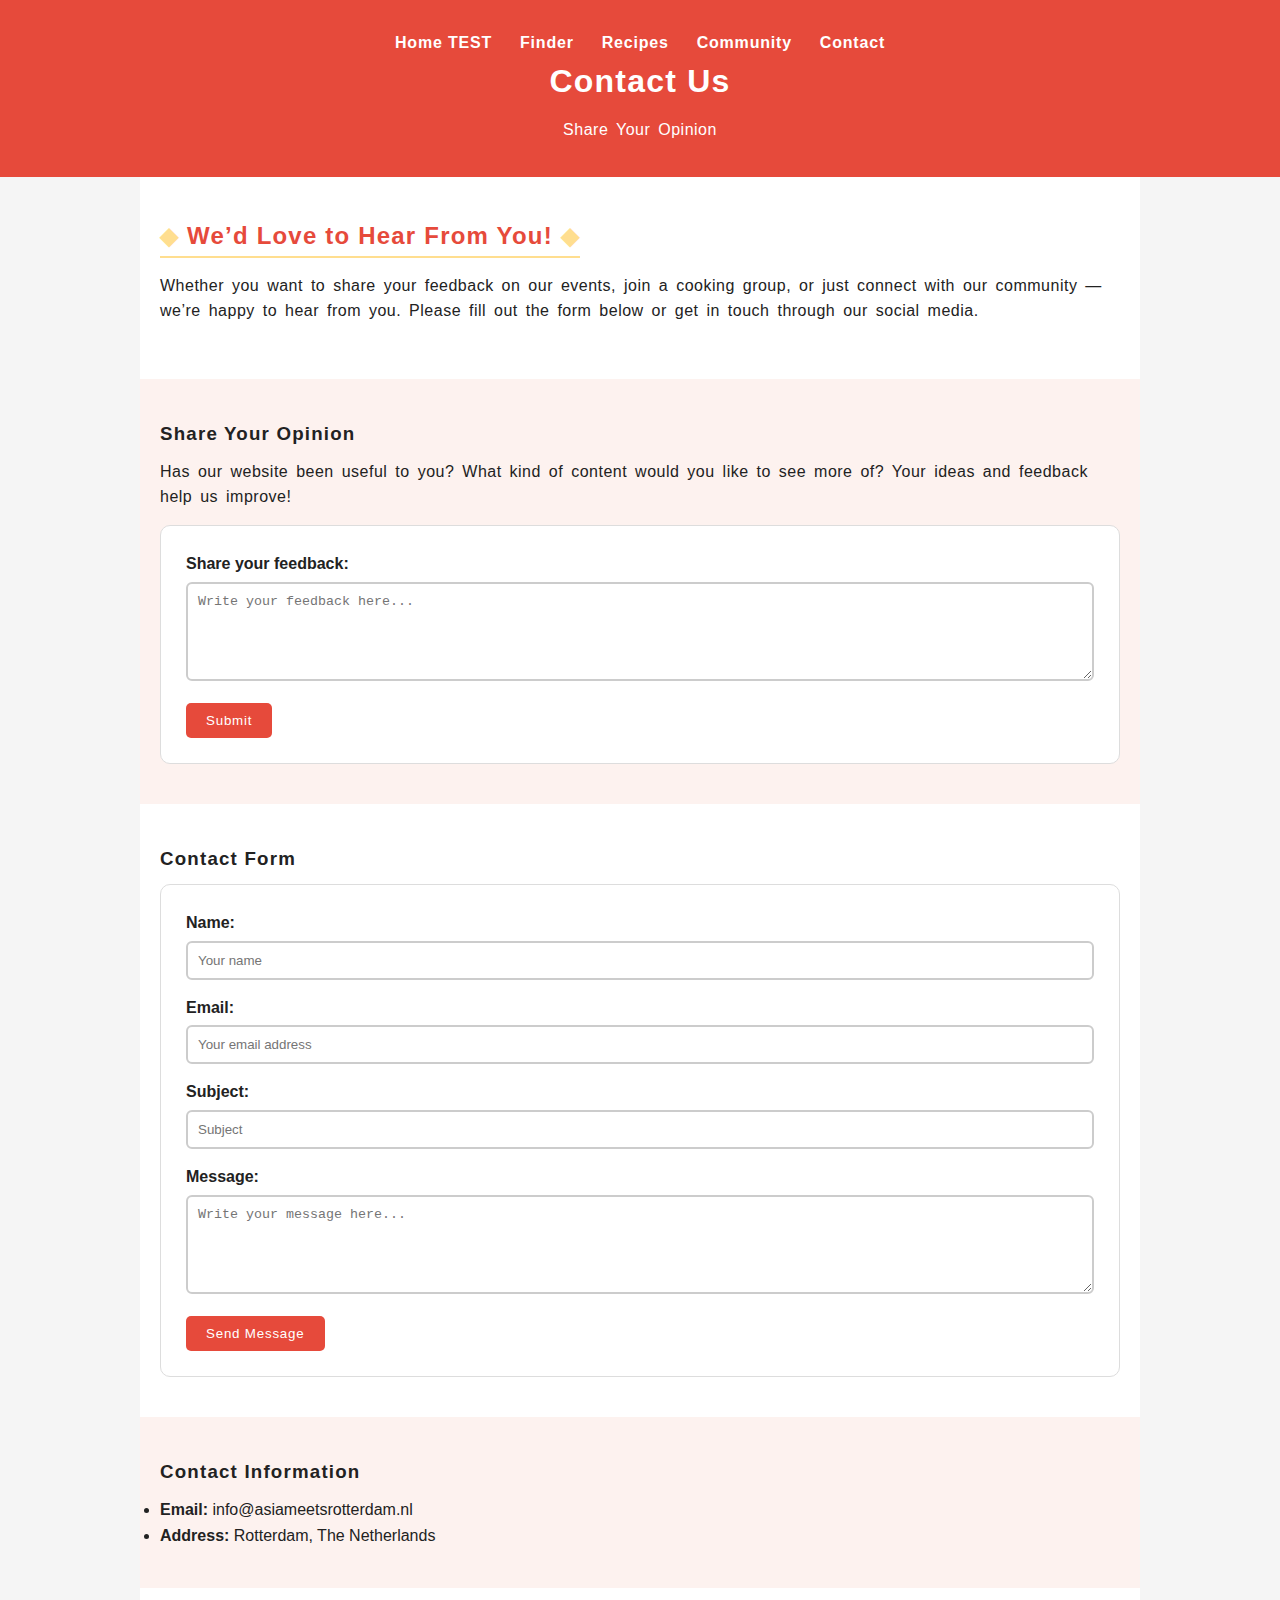
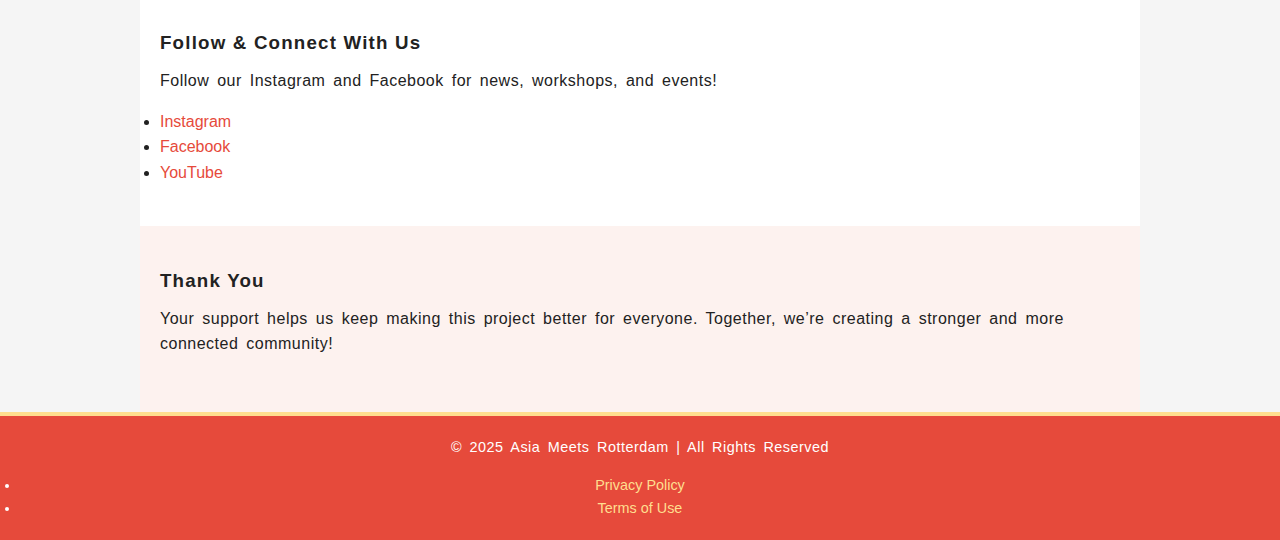
<file: contact.html>
<!DOCTYPE html>
<html lang="en">

<head>
    <meta charset="UTF-8">
    <meta name="viewport" content="width=device-width, initial-scale=1.0">
    <title>Contact Us | Asia Meets Rotterdam</title>
    <link rel="stylesheet" href="css/style.css">
</head>

<body>

    <!-- Header Section -->
    <header class="page-header">
        <nav>
            <ul class="nav-links">
                <li><a href="index.html">Home TEST</a></li>
                <li><a href="finder.html">Finder</a></li>
                <li><a href="recipe.html" class="active">Recipes</a></li>
                <li><a href="community.html">Community</a></li>
                <li><a href="contact.html">Contact</a></li>
            </ul>
        </nav>
        <section="hero contact-hero">
            <h1>Contact Us</h1>
            <p>Share Your Opinion</p>
        </section>
    </header>

    <!-- Introduction Section -->
    <section class="intro-section">
        <h2>We’d Love to Hear From You!</h2>
        <p>
            Whether you want to share your feedback on our events, join a cooking group, or just connect with our
            community —
            we’re happy to hear from you. Please fill out the form below or get in touch through our social media.
        </p>
    </section>

    <!-- Feedback Section -->
    <section class="feedback-section">
        <h3>Share Your Opinion</h3>
        <p>
            Has our website been useful to you? What kind of content would you like to see more of?
            Your ideas and feedback help us improve!
        </p>

        <form action="#" method="post" class="feedback-form">
            <label for="message">Share your feedback:</label>
            <textarea id="message" name="message" rows="5" placeholder="Write your feedback here..."
                required></textarea>
            <button type="submit">Submit</button>
        </form>
    </section>

    <!-- Contact Form Section -->
    <section class="contact-form-section">
        <h3>Contact Form</h3>
        <form action="#" method="post" class="contact-form">
            <label for="name">Name:</label>
            <input type="text" id="name" name="name" placeholder="Your name" required>

            <label for="email">Email:</label>
            <input type="email" id="email" name="email" placeholder="Your email address" required>

            <label for="subject">Subject:</label>
            <input type="text" id="subject" name="subject" placeholder="Subject" required>

            <label for="message2">Message:</label>
            <textarea id="message2" name="message2" rows="5" placeholder="Write your message here..."
                required></textarea>

            <button type="submit">Send Message</button>
        </form>
    </section>

    <!-- Contact Information Section -->
    <section class="contact-info">
        <h3>Contact Information</h3>
        <ul>
            <li><strong>Email:</strong> info@asiameetsrotterdam.nl</li>
            <li><strong>Address:</strong> Rotterdam, The Netherlands</li>
        </ul>
    </section>

    <!-- Social Media Section -->
    <section class="social-section">
        <h3>Follow & Connect With Us</h3>
        <p>Follow our Instagram and Facebook for news, workshops, and events!</p>
        <ul class="social-links">
            <li><a href="#" aria-label="Instagram">Instagram</a></li>
            <li><a href="#" aria-label="Facebook">Facebook</a></li>
            <li><a href="#" aria-label="YouTube">YouTube</a></li>
        </ul>
    </section>

    <!-- Thank You Section -->
    <section class="thankyou-section">
        <h3>Thank You</h3>
        <p>
            Your support helps us keep making this project better for everyone.
            Together, we’re creating a stronger and more connected community!
        </p>
    </section>

    <!-- Footer -->
    <footer class="main-footer">
        <div class="footer-content">
            <p>&copy; 2025 Asia Meets Rotterdam | All Rights Reserved</p>
            <ul class="footer-links">
                <li><a href="#">Privacy Policy</a></li>
                <li><a href="#">Terms of Use</a></li>
            </ul>
        </div>
    </footer>

</body>

</html>
</file>
<file: css/style.css>
/* ==========================================================
   ROOT VARIABLES
   ========================================================== */
:root {
  --main-red: #e64a3b;
  --light-beige: #f5f5f5;
  --text-dark: #222;
  --text-light: #fff;
  --accent-yellow: #ffde8f;
  --gray: #777;
}

/* ==========================================================
   GLOBAL RESET & BASE
   ========================================================== */
* {
  margin: 0;
  padding: 0;
  box-sizing: border-box;
}

body {
  font-family: Arial, Helvetica, sans-serif;
  background-color: var(--light-beige);
  color: var(--text-dark);
  line-height: 1.6;
}

h1, h2, h3 {
  margin-bottom: 10px;
  font-weight: bold;
  font-weight: bold;
  letter-spacing: 1.2px;
}

p {
  margin-bottom: 15px;
  word-spacing: 3px;      
  letter-spacing: 0.5px;
}

a {
  color: var(--main-red);
  text-decoration: none;
}
a:hover {
  color: var(--accent-yellow);
}
a:visited {
  color: #b93c2f;
}

/* ==========================================================
   HEADER & NAVIGATION
   ========================================================== */
header {
  background-color: var(--main-red);
  color: var(--text-light);
  text-align: center;
  padding: 20px;
  position: sticky;
  top: 0;
  z-index: 1000;
}

nav ul {
  list-style: none;
  display: flex;
  justify-content: center;
  flex-wrap: wrap;
  gap: 1rem;
  margin-top: 10px;
}

nav a {
  color: var(--text-light);
  font-weight: bold;
  border-bottom: 2px solid transparent;
  padding: 4px 6px;
  letter-spacing: 0.8px; 
}

nav a:hover {
  border-bottom: 2px solid var(--accent-yellow);
}

/* ==========================================================
   HERO SECTIONS
   ========================================================== */
.hero {
  background-color: var(--main-red);
  color: var(--text-light);
  text-align: center;
  padding: 60px 20px;
}
.hero h1::first-letter {
  font-size: 140%;
  color: var(--accent-yellow);
}
.hero p {
  font-size: 1.1rem;
}

/* ==========================================================
   SECTIONS (Generic)
   ========================================================== */
section {
  padding: 40px 20px;
  max-width: 1000px;
  margin: auto;
}

section:nth-child(even) {
  background-color: #fff;
}
section:nth-child(odd) {
  background-color: #fdf2ef;
}

h2 {
  color: var(--main-red);
  margin-bottom: 15px;
  border-bottom: 2px solid var(--accent-yellow);
  display: inline-block;
}
h2::before {
  content: "◆ ";
  color: var(--accent-yellow);
}
h2::after {
  content: " ◆";
  color: var(--accent-yellow);
}

/* ==========================================================
   CARDS (Used in Finder / Recipe / Community)
   ========================================================== */
.card-container {
  display: grid;
  grid-template-columns: repeat(auto-fit, minmax(260px, 1fr));
  gap: 1.5rem;
  margin-top: 20px;
}

.card {
  background-color: #fff;
  border: 1px solid #ddd;
  border-radius: 12px;
  overflow: hidden;
  transition: transform 0.3s, box-shadow 0.3s;
}
.card:hover {
  transform: translateY(-5px);
  box-shadow: 0 4px 10px rgba(0, 0, 0, 0.15);
}
.card img {
  width: 100%;
  height: 200px;
  object-fit: cover;
}
.card h3 {
  margin: 10px;
  color: var(--main-red);
}
.card p {
  background-color: #fff;
  border-width: 1px;
  border-style: solid;
  border-color: #ddd;
  border-radius: 12px;
  overflow: hidden;
  transition: transform 0.3s, box-shadow 0.3s;
}

/* ==========================================================
   FORMS (Contact Page)
   ========================================================== */
form {
  background-color: #fff;
  padding: 25px;
  border-radius: 10px;
  border-width: 1px;
  border-style: solid;
  border-color: #ddd;
}

label {
  display: block;
  font-weight: bold;
  margin-bottom: 5px;
}

input,
textarea {
 width: 100%;
  padding: 10px;
  margin-bottom: 15px;
  border-width: 2px;
  border-style: solid;
  border-color: #ccc;
  border-radius: 6px;
}

input:focus,
textarea:focus {
  border-color: var(--main-red);
  outline: none;
}

button {
  background-color: var(--main-red);
  color: var(--text-light);
  padding: 10px 20px;
  border: none;
  border-radius: 5px;
  cursor: pointer;
  letter-spacing: 0.8px;
}
button:hover {
  background-color: #cc3f32;
}

/* ==========================================================
   FOOTER
   ========================================================== */
footer {
  background-color: var(--main-red);
  color: var(--text-light);
  text-align: center;
  padding: 20px;
  font-size: 0.9rem;
  border-top: 4px solid var(--accent-yellow);
}

footer a {
  color: var(--accent-yellow);
}
footer a:hover {
  text-decoration: underline;
}

/* ==========================================================
   PAGE-SPECIFIC STYLES
   ========================================================== */

/* 🏠 HOMEPAGE */
body.home .hero {
  background-image: linear-gradient(to bottom right, var(--main-red), #ff7b5e);
}
body.home .feature {
  border-left: 4px solid var(--accent-yellow);
  padding-left: 15px;
}

/* 🔍 FINDER PAGE */
body.finder .search-bar input {
  border: 2px solid var(--main-red);
}
body.finder .card:nth-child(odd) {
  background-color: #fff5f2;
}

/* 🍲 RECIPE PAGE */
body.recipe img.recipe-image {
  width: 100%;
  border: 3px solid var(--accent-yellow);
  border-radius: 10px;
}
body.recipe ul.ingredients li:nth-child(even) {
  background-color: #fff2f2;
  padding: 5px;
}

/* 👥 COMMUNITY PAGE */
body.community .post {
  background: #fff;
  border-left: 5px solid var(--main-red);
  margin-bottom: 20px;
  padding: 15px;
}
body.community .post:hover {
  background: #fff7f4;
}

/* ℹ️ ABOUT PAGE */
body.about .team-member {
  display: flex;
  align-items: center;
  gap: 15px;
  margin-bottom: 15px;
}
body.about .team-member img {
  width: 80px;
  height: 80px;
  border-radius: 50%;
  border: 3px solid var(--accent-yellow);
}

/* ✉️ CONTACT PAGE */
body.contact .contact-info {
  text-align: center;
  margin-bottom: 25px;
}
body.contact .social-links a {
  margin: 0 10px;
  color: var(--main-red);
  border: 1px solid var(--main-red);
  padding: 6px 12px;
  border-radius: 4px;
  transition: 0.3s;
}
body.contact .social-links a:hover {
  background-color: var(--main-red);
  color: var(--text-light);
}

/* ==========================================================
   RESPONSIVE DESIGN
   ========================================================== */
@media (max-width: 768px) {
  nav ul {
    flex-direction: column;
    align-items: center;
  }
  .hero {
    padding: 40px 10px;
    font-size: 1.1rem;
     word-spacing: 4px;  
  }
  .card-container {
    grid-template-columns: 1fr;
  }
  section {
    padding: 20px 15px;
  }
  @media (max-width: 480px) {
  h1 {
    font-size: 1.6rem;
  }
  p {
    font-size: 0.95rem;
  }
  nav ul {
    gap: 0.5rem;
  }
  .hero {
    padding: 30px 8px;
  }
}
}
</file>
